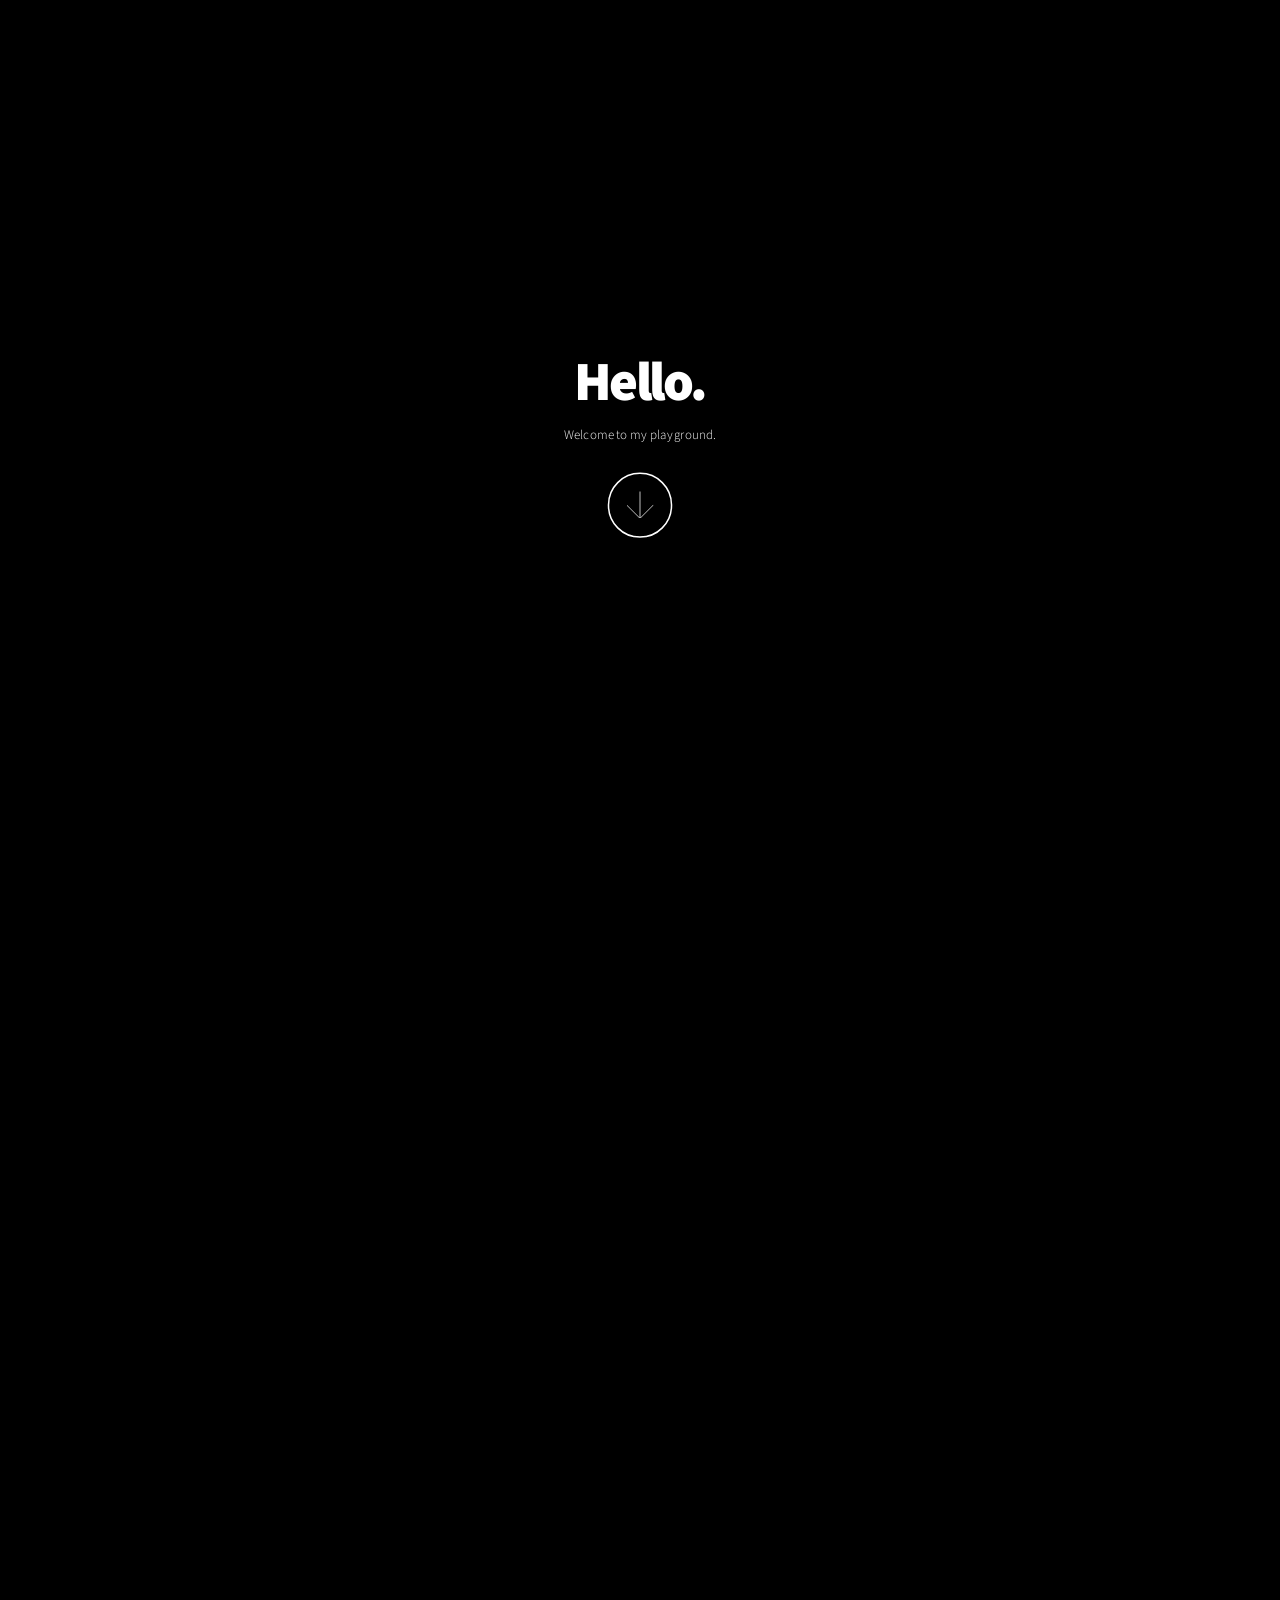
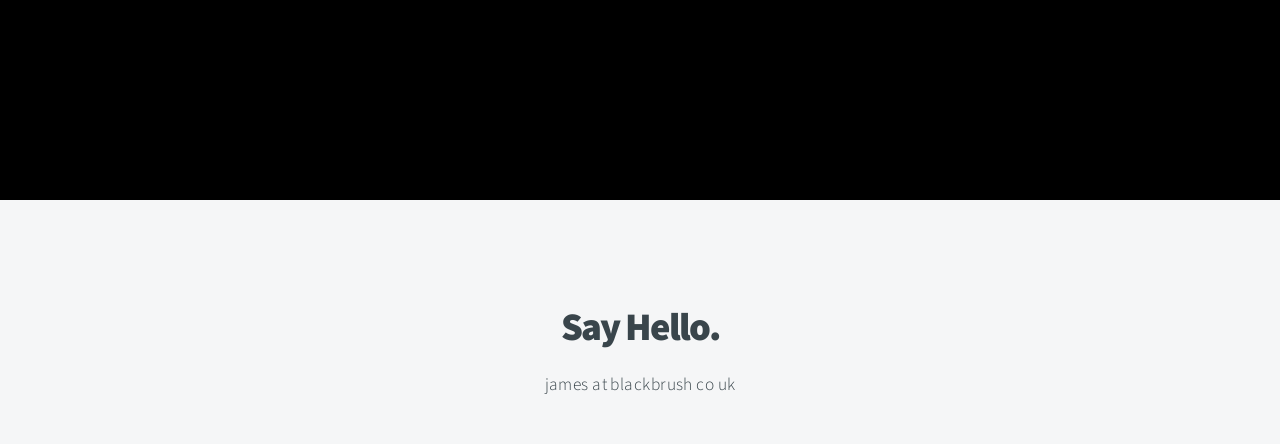
<file: index.html>
<!doctype html>

<html>
  <head>
    <title>BlackBrush</title>
    <meta charset="utf-8" />
    <meta
      name="viewport"
      content="width=device-width, initial-scale=1, user-scalable=no"
    />
    <link rel="stylesheet" href="assets/css/main.css" />
    <noscript
      ><link rel="stylesheet" href="assets/css/noscript.css"
    /></noscript>
    <link rel="icon" type="image/png" href="images/favicon.png" />

    <style>
      /* Homepage panel hover feedback */
      #gallery-main .gallery-trigger {
        overflow: hidden;
      }

      #gallery-main .gallery-trigger img,
      #gallery-main .gallery-trigger .panel-text {
        transition:
          transform 0.25s ease,
          filter 0.25s ease,
          opacity 0.25s ease;
      }

      @media (hover: hover) {
        #gallery-main .gallery-trigger:hover img {
          filter: brightness(1.18);
        }

        #gallery-main .gallery-trigger:hover .panel-text {
          transform: scale(1.08);
        }
      }
    </style>
  </head>
  <body class="is-preload">
    <!-- Header removed -->

    <!-- Intro -->
    <section id="intro" class="main style1 dark fullscreen">
      <div class="intro-video">
        <video id="intro-video" muted loop playsinline preload="metadata">
          <source src="video/loop-full.mp4" type="video/mp4" />
        </video>
      </div>
      <div class="content">
        <header>
          <h2>Hello.</h2>
        </header>
        <p>Welcome to my playground.</p>
        <footer>
          <a href="#work" class="button style2 down">More</a>
        </footer>
      </div>
    </section>

    <!-- Work -->
    <section id="work" class="main style3 primary">
      <div class="content">
        <div class="gallery" id="gallery-main">
          <!-- PANEL 1 - Click to open Gallery One -->
          <!-- Do not edit the lightbox image list here; add lightbox images only in the hidden gallery section below -->
          <article class="from-left">
            <a href="#" class="image fit gallery-trigger" data-gallery="1">
              <img src="images/thumbs/01.jpg" alt="" />
              <div class="panel-text">video</div>
            </a>
          </article>

          <!-- PANEL 2 - Click to open Gallery Two -->
          <article class="from-right">
            <a href="#" class="image fit gallery-trigger" data-gallery="2">
              <img src="images/thumbs/02.jpg" alt="" />
              <div class="panel-text">ai</div>
            </a>
          </article>

          <!-- PANEL 3 - Click to open Gallery Three -->
          <article class="from-left">
            <a href="#" class="image fit gallery-trigger" data-gallery="3">
              <img src="images/thumbs/03.jpg" alt="" />
              <div class="panel-text">image</div>
            </a>
          </article>

          <!-- PANEL 4 - Click to open Gallery Four -->
          <article class="from-right">
            <a href="#" class="image fit gallery-trigger" data-gallery="4">
              <img src="images/thumbs/04.jpg" alt="" />
              <div class="panel-text">other</div>
            </a>
          </article>
        </div>

        <!-- OFF-SCREEN GALLERIES - Only edit this section to add or change lightbox images -->
        <!-- These hidden containers are the single source for each panel's lightbox content. -->
        <!-- For each gallery, edit the link target and visible text below using the attributes: -->
        <!--   data-link-href="<filename>" -->
        <!--   data-link-text="<label>" -->
        <!-- Example: data-link-href="video.html" data-link-text="Go to video.html" -->
        <div
          class="lightbox-gallery"
          id="gallery-1"
          data-link-href="video.html"
          data-link-text="Explore Video"
          style="position: absolute; left: -9999px; top: -9999px"
        >
          <article>
            <a href="images/fulls/video/video-thumbnail.jpg">
              <img src="images/fulls/video/video-thumbnail.jpg" alt="" />
            </a>
          </article>
          <article>
            <a href="images/fulls/video/squid-image.webp">
              <img src="images/fulls/video/squid-image.webp" alt="" />
            </a>
          </article>

          <article>
            <a href="images/fulls/video/bakery-image.webp">
              <img src="images/fulls/video/bakery-image.webp" alt="" />
            </a>
          </article>
          <!-- Add more images here for Gallery 1 -->
        </div>

        <div
          class="lightbox-gallery"
          id="gallery-2"
          data-link-href="ai.html"
          data-link-text="Explore AI"
          style="position: absolute; left: -9999px; top: -9999px"
        >
          <article>
            <a href="images/fulls/ai/consistent-thumb.jpg">
              <img src="images/fulls/ai/consistent-thumb.jpg" alt="" />
            </a>
          </article>
          <article>
            <a href="images/fulls/ai/restored.jpg">
              <img src="images/fulls/ai/restored.jpg" alt="" />
            </a>
          </article>
          <article>
            <a href="images/fulls/ai/woman-ai.jpg">
              <img src="images/fulls/ai/woman-ai.jpg" alt="" />
            </a>
          </article>
          <!-- Add more images here for Gallery 2 -->
        </div>

        <div
          class="lightbox-gallery"
          id="gallery-3"
          data-link-href="image.html"
          data-link-text="Explore Images"
          style="position: absolute; left: -9999px; top: -9999px"
        >
          <article>
            <a href="images/fulls/image/mona-lisa-768.jpg">
              <img src="images/fulls/03.jpg" alt="" />
            </a>
          </article>
          <article>
            <a href="images/fulls/image/puzzle.jpg">
              <img src="images/fulls/03.jpg" alt="" />
            </a>
          </article>
          <article>
            <a href="images/fulls/image/icon-examples.png">
              <img src="images/fulls/03.jpg" alt="" />
            </a>
          </article>
          <!-- Add more images here for Gallery 3 -->
        </div>

        <div
          class="lightbox-gallery"
          id="gallery-4"
          data-link-href="other.html"
          data-link-text="Explore Other"
          style="position: absolute; left: -9999px; top: -9999px"
        >
          <article>
            <a href="images/fulls/other/mars-preview.jpg">
              <img src="images/fulls/other/mars-preview.jpg" alt="" />
            </a>
          </article>
          <article>
            <a href="images/fulls/other/elearning-thumbnail.png">
              <img src="images/fulls/other/elearning-thumbnail.png" alt="" />
            </a>
          </article>
          <article>
            <a href="images/fulls/other/html-image.jpg">
              <img src="images/fulls/other/html-image.jpg" alt="" />
            </a>
          </article>
        </div>
      </div>
    </section>

    <!-- Contact -->
    <section id="contact" class="main style3 secondary">
      <div class="content">
        <header>
          <h2>Say Hello.</h2>
          <p>james at blackbrush co uk</p>
        </header>
      </div>
    </section>

    <!-- Scripts -->
    <script src="assets/js/jquery.min.js"></script>
    <script src="assets/js/jquery.poptrox.min.js"></script>
    <script src="assets/js/jquery.scrolly.min.js"></script>
    <script src="assets/js/jquery.scrollex.min.js"></script>
    <script src="assets/js/browser.min.js"></script>
    <script src="assets/js/breakpoints.min.js"></script>
    <script src="assets/js/util.js"></script>
    <script src="assets/js/main.js"></script>

    <script>
      /*
        Lightbox behaviour tweak:
        - The existing gallery/lightbox still opens and advances as before.
        - Once the user has clicked through the lightbox images, the next click
          sends them to that panel's content page instead of cycling back.
      */
      (function () {
        let activeGalleryId = null;
        let lightboxImageClicks = 0;

        const triggers = document.querySelectorAll(".gallery-trigger");

        triggers.forEach((trigger) => {
          trigger.addEventListener("click", () => {
            activeGalleryId = trigger.dataset.gallery;
            lightboxImageClicks = 0;
          });
        });

        document.addEventListener(
          "click",
          (event) => {
            if (!activeGalleryId) return;

            const popup = event.target.closest(".poptrox-popup");
            if (!popup) return;

            if (event.target.closest(".closer, .nav-previous, .nav-next"))
              return;

            const clickedImage = event.target.closest("img");
            if (!clickedImage) return;

            const gallery = document.getElementById(
              "gallery-" + activeGalleryId,
            );
            if (!gallery) return;

            const galleryImages = gallery.querySelectorAll("article a");
            const targetUrl = gallery.dataset.linkHref;

            lightboxImageClicks += 1;

            if (targetUrl && lightboxImageClicks >= galleryImages.length) {
              event.preventDefault();
              event.stopPropagation();
              event.stopImmediatePropagation();
              window.location.href = targetUrl;
            }
          },
          true,
        );

        document.addEventListener("keydown", (event) => {
          if (event.key === "Escape") {
            activeGalleryId = null;
            lightboxImageClicks = 0;
          }
        });
      })();
    </script>
  </body>
</html>
</file>
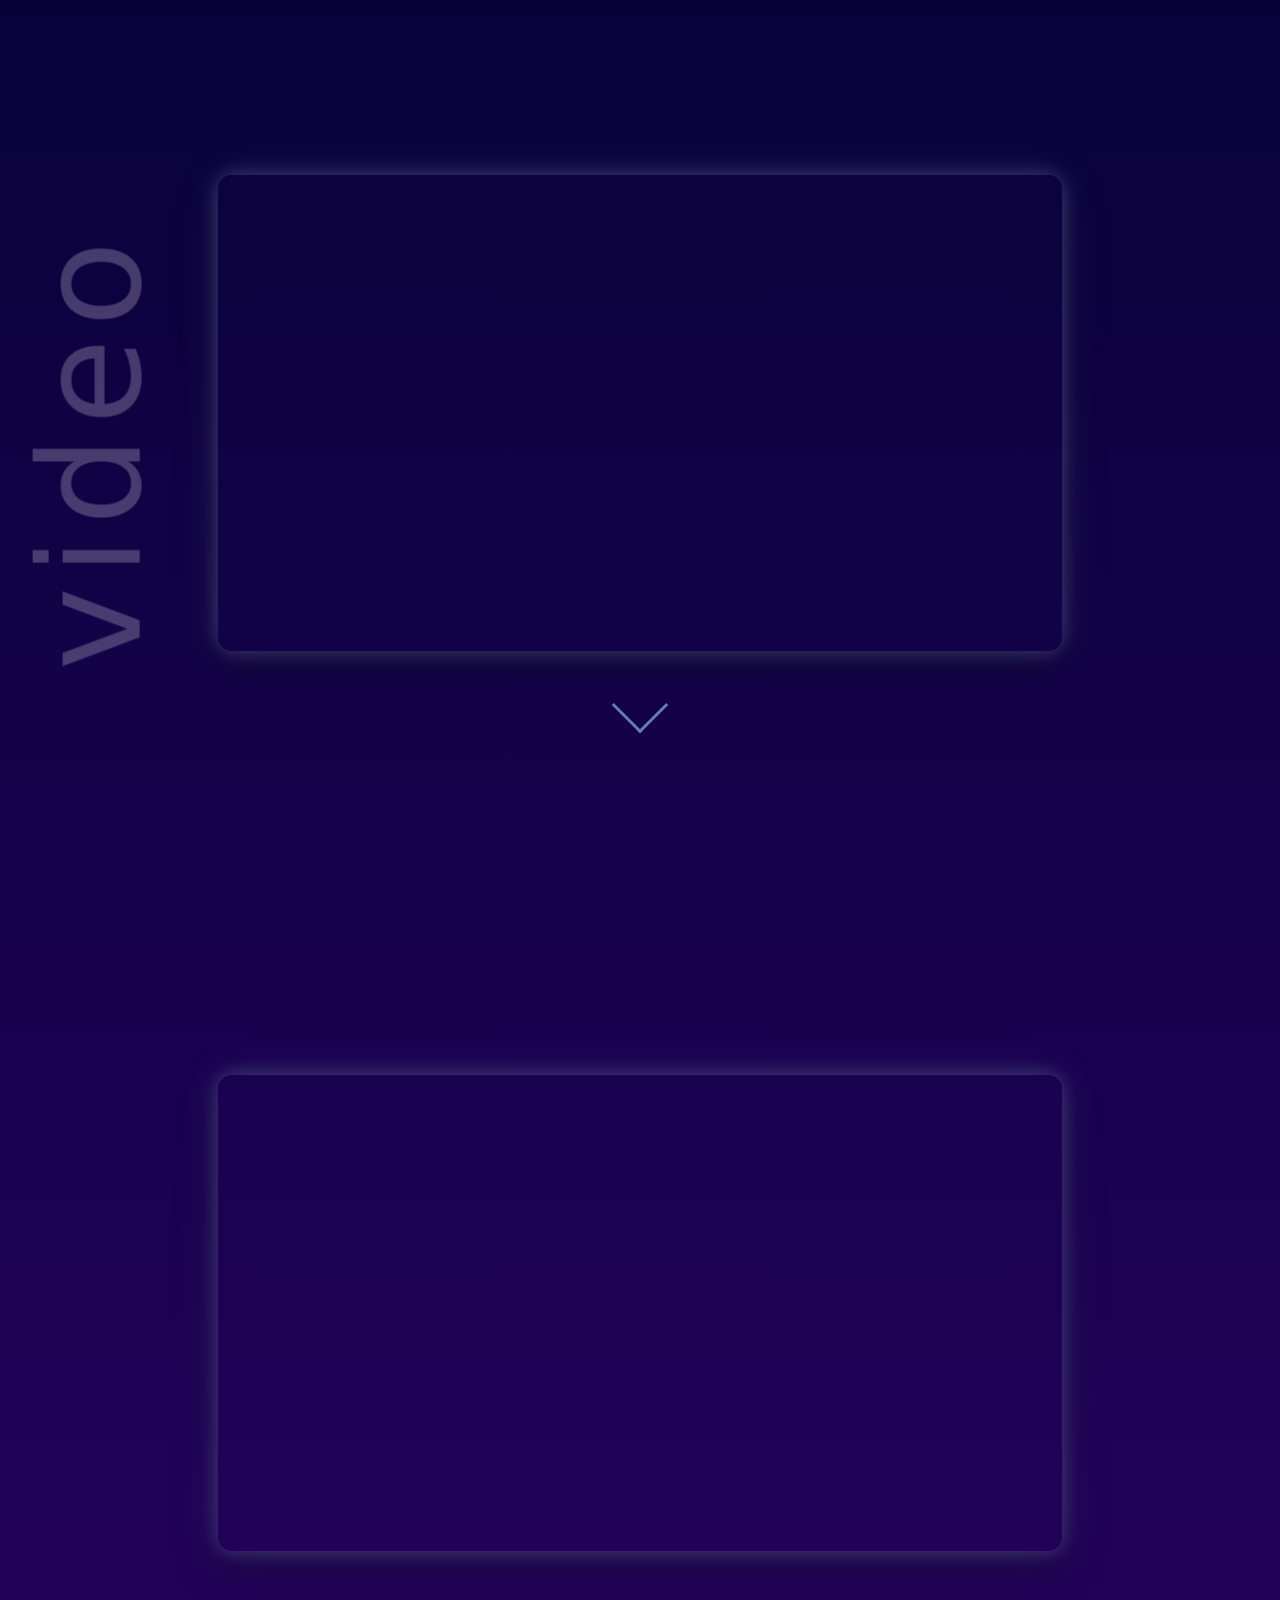
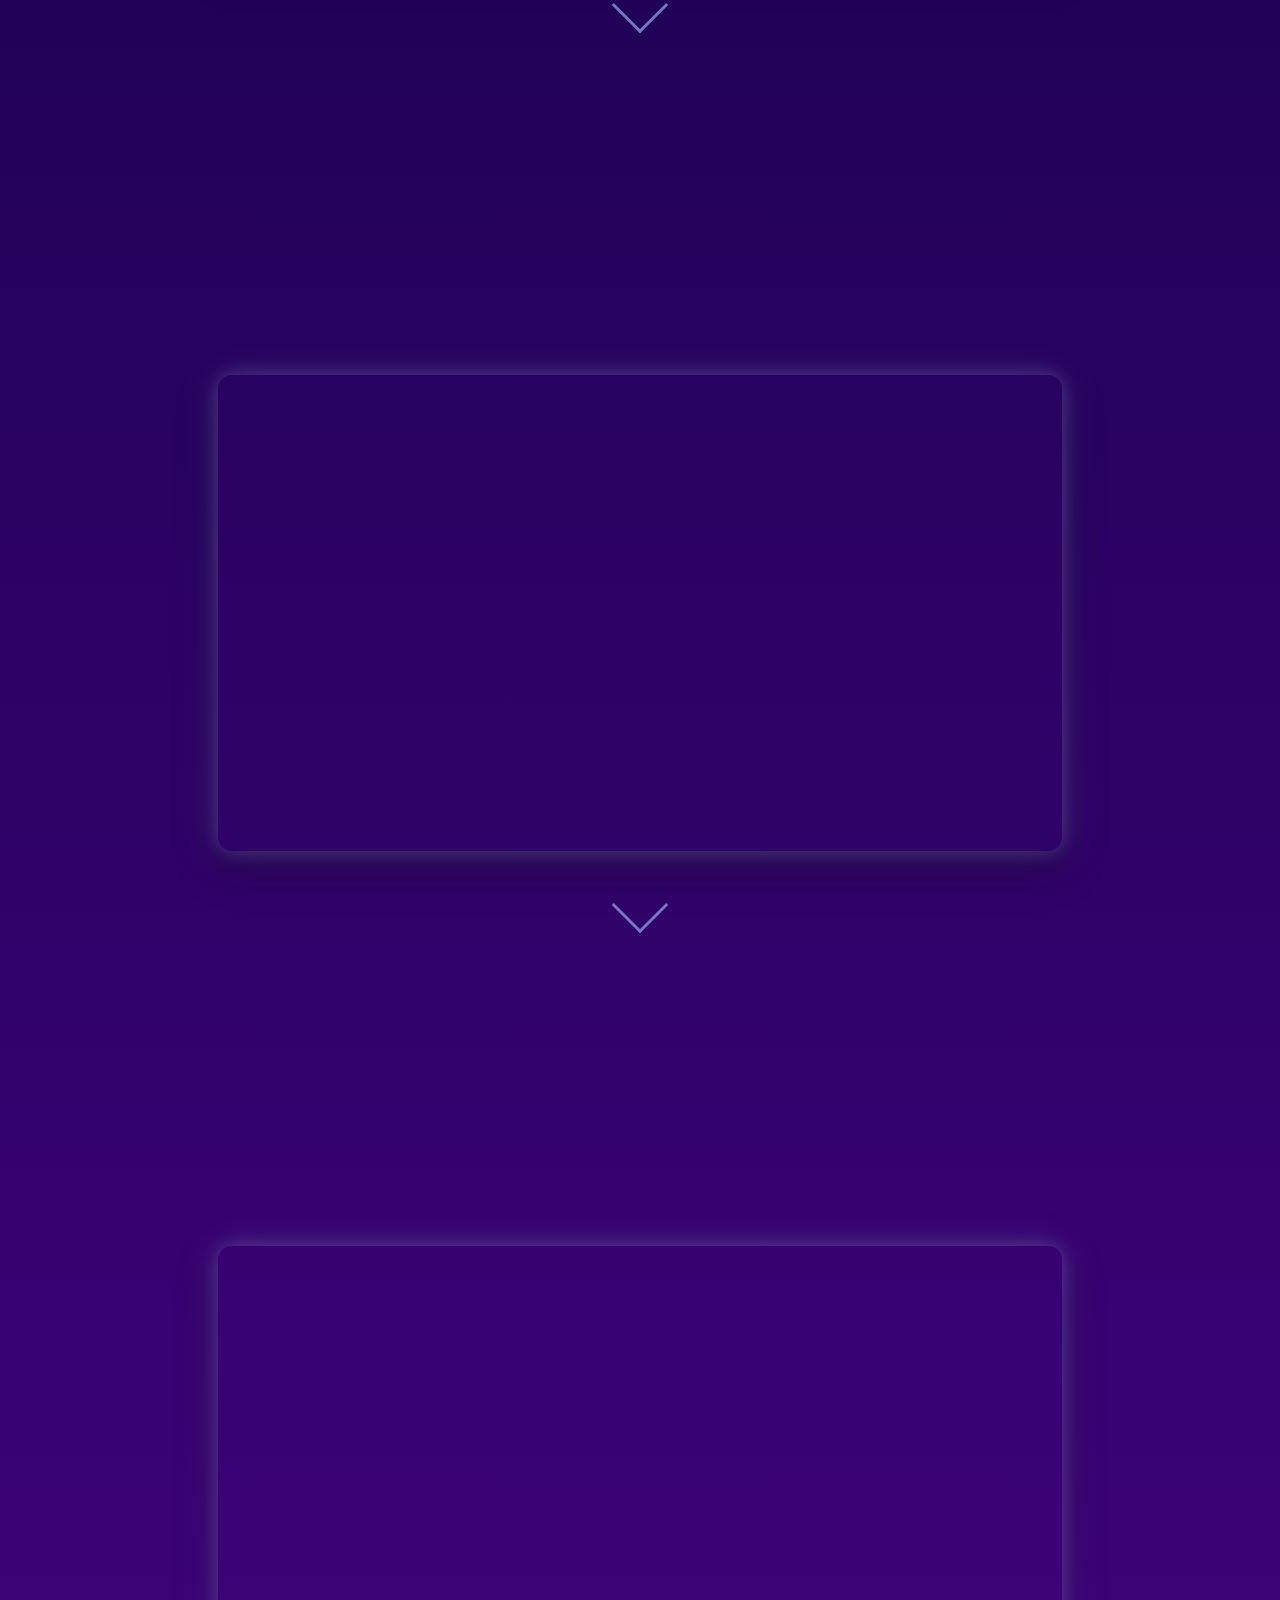
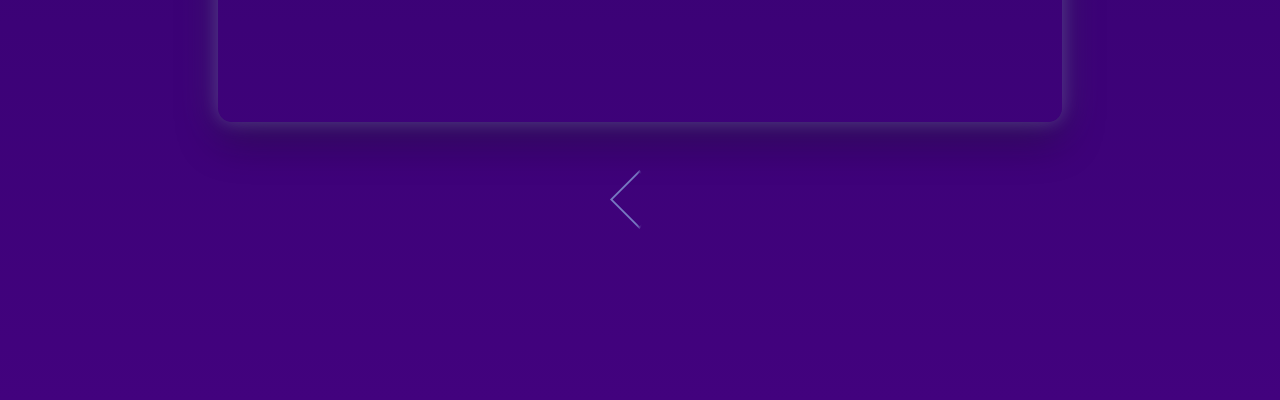
<file: video.html>
<!doctype html>
<html lang="en">
  <head>
    <meta charset="UTF-8" />
    <meta name="viewport" content="width=device-width, initial-scale=1.0" />
    <title>Video</title>
    <link rel="icon" type="image/png" href="images/favicon.png" />
    <style>
      html {
        scroll-behavior: smooth;
      }

      * {
        box-sizing: border-box;
      }

      body {
        margin: 0;
        font-family: system-ui, sans-serif;
        background: linear-gradient(to bottom, #08023b 0%, #42027e 100%);
        color: #fff;
        min-height: 100vh;
        position: relative;
      }

      .side-label {
        position: fixed;
        left: 32px;
        top: 50%;
        transform: translateY(-50%) rotate(180deg);
        writing-mode: vertical-rl;
        text-transform: lowercase;
        font-size: clamp(5rem, 11vw, 10rem);
        font-weight: 400;
        letter-spacing: 0.08em;
        line-height: 0.85;
        color: rgba(255, 255, 255, 0.23);
        user-select: none;
        pointer-events: none;
        z-index: 0;
      }

      .mobile-title {
        display: none;
        margin: 0;
        color: #ffffff;
        font-size: clamp(1.8rem, 3vw, 2.4rem);
        font-weight: 350;
        text-align: center;
        letter-spacing: 0.04em;
        text-shadow: 0 6px 20px rgba(0, 0, 0, 0.5);
      }

      .main-content {
        width: 100%;
        display: flex;
        justify-content: center;
        position: relative;
        z-index: 1;
      }

      .page-body {
        width: 100%;
        max-width: 1100px;
        display: flex;
        flex-direction: column;
        align-items: center;
      }

      .video-group {
        width: 100%;
        min-height: 100vh;
        display: flex;
        flex-direction: column;
        align-items: center;
        justify-content: center;
        gap: 28px;
        padding: 32px 24px;
      }

      .video-placeholder {
        width: min(66vw, 1000px);
        aspect-ratio: 16 / 9;
        border-radius: 14px;
        overflow: hidden;
        box-shadow:
          0 0 18px rgba(190, 220, 255, 0.2),
          0 0 38px rgba(168, 200, 255, 0.16),
          0 18px 40px rgba(0, 0, 0, 0.35);
      }

      .video-placeholder iframe {
        width: 100%;
        height: 100%;
        border: 0;
        display: block;
      }

      .down-arrow {
        width: 40px;
        height: 40px;
        border-right: 3px solid #a8c8ff;
        border-bottom: 3px solid #a8c8ff;
        transform: rotate(45deg);
        cursor: pointer;
        margin-top: 6px;
        transition:
          transform 0.2s ease,
          opacity 0.2s ease;
        opacity: 0.6;
      }

      .down-arrow:hover {
        transform: rotate(45deg) translateY(4px);
        opacity: 1;
      }

      .video-group:last-child .down-arrow {
        opacity: 0.25;
      }

      @media (max-width: 768px) {
        .side-label {
          display: none;
        }

        .mobile-title {
          display: block;
          width: 90vw;
          padding-top: 28px;
        }

        .page-body {
          gap: 80px;
          padding-bottom: 60px;
        }

        .video-group {
          min-height: auto;
          padding: 0;
          gap: 28px;
        }

        .video-placeholder {
          width: 90vw;
        }
      }
    </style>
  </head>

  <body>
    <div class="side-label">video</div>

    <main class="main-content">
      <div class="page-body">
        <h1 class="mobile-title">video</h1>

        <div class="video-group">
          <div class="video-placeholder">
            <iframe
              src="https://www.youtube.com/embed/QojrYqCmMSo"
              allowfullscreen
            ></iframe>
          </div>

          <div class="down-arrow"></div>
        </div>

        <div class="video-group">
          <div class="video-placeholder">
            <iframe
              src="https://www.youtube.com/embed/Kx6yNT7UE8U"
              allowfullscreen
            ></iframe>
          </div>

          <div class="down-arrow"></div>
        </div>

        <div class="video-group">
          <div class="video-placeholder">
            <iframe
              src="https://www.youtube.com/embed/lc9GP98I4cA"
              allowfullscreen
            ></iframe>
          </div>
          <div class="down-arrow"></div>
          <!--<div class="down-arrow"></div>-->
        </div>
        <div class="video-group">
          <div class="video-placeholder">
            <iframe
              src="https://www.youtube.com/embed/xRvp1MZrNpY"
              allowfullscreen
            ></iframe>
          </div>
          <div class="home-link">
            <a href="index.html">
              <img
                src="images\fulls\back-arrow.png"
                alt="Home"
                style="width: 100px; height: 100px"
              />
            </a>
          </div>
          <!--<div class="down-arrow"></div>-->
        </div>
      </div>
    </main>

    <script>
      document.querySelectorAll(".down-arrow").forEach((arrow) => {
        arrow.addEventListener("click", () => {
          const block = arrow.closest(".video-group");
          const nextBlock = block.nextElementSibling;

          if (!nextBlock || !nextBlock.classList.contains("video-group"))
            return;

          const target = nextBlock.querySelector(".video-placeholder");
          if (!target) return;

          const rect = target.getBoundingClientRect();
          const targetTop =
            window.pageYOffset +
            rect.top -
            (window.innerHeight - rect.height) / 2;

          window.scrollTo({
            top: targetTop,
            behavior: "smooth",
          });
        });
      });
    </script>
  </body>
</html>
</file>
<file: assets/css/noscript.css>
/*
	Big Picture by HTML5 UP
	html5up.net | @ajlkn
	Free for personal and commercial use under the CCA 3.0 license (html5up.net/license)
*/

/* Loader */

	body:before, body:after {
		display: none;
	}
</file>
<file: assets/css/main.css>
@import url("https://fonts.googleapis.com/css?family=Source+Sans+Pro:300,900");
@import url("fontawesome-all.min.css");

/*
	Big Picture by HTML5 UP
	html5up.net | @ajlkn
	Free for personal and commercial use under the CCA 3.0 license (html5up.net/license)
*/

html,
body,
div,
span,
applet,
object,
iframe,
h1,
h2,
h3,
h4,
h5,
h6,
p,
blockquote,
pre,
a,
abbr,
acronym,
address,
big,
cite,
code,
del,
dfn,
em,
img,
ins,
kbd,
q,
s,
samp,
small,
strike,
strong,
sub,
sup,
tt,
var,
b,
u,
i,
center,
dl,
dt,
dd,
ol,
ul,
li,
fieldset,
form,
label,
legend,
table,
caption,
tbody,
tfoot,
thead,
tr,
th,
td,
article,
aside,
canvas,
details,
embed,
figure,
figcaption,
footer,
header,
hgroup,
menu,
nav,
output,
ruby,
section,
summary,
time,
mark,
audio,
video {
  margin: 0;
  padding: 0;
  border: 0;
  font-size: 100%;
  font: inherit;
  vertical-align: baseline;
}

article,
aside,
details,
figcaption,
figure,
footer,
header,
hgroup,
menu,
nav,
section {
  display: block;
}

body {
  line-height: 1;
}

ol,
ul {
  list-style: none;
}

blockquote,
q {
  quotes: none;
}

blockquote:before,
blockquote:after,
q:before,
q:after {
  content: "";
  content: none;
}

table {
  border-collapse: collapse;
  border-spacing: 0;
}

body {
  -webkit-text-size-adjust: none;
}

mark {
  background-color: transparent;
  color: inherit;
}

input::-moz-focus-inner {
  border: 0;
  padding: 0;
}

input,
select,
textarea {
  -moz-appearance: none;
  -webkit-appearance: none;
  -ms-appearance: none;
  appearance: none;
}

/* Basic */

@-ms-viewport {
  width: device-width;
}

html {
  height: 100%;
}

html {
  box-sizing: border-box;
}

*,
*:before,
*:after {
  box-sizing: inherit;
}

body {
  background: #ffffff;
  height: 100%;
  min-width: 320px;
}

body.is-preload *,
body.is-preload *:before,
body.is-preload *:after {
  -moz-animation: none !important;
  -webkit-animation: none !important;
  -ms-animation: none !important;
  animation: none !important;
  -moz-transition: none !important;
  -webkit-transition: none !important;
  -ms-transition: none !important;
  transition: none !important;
}

/* Spinner */

@-moz-keyframes spinner-rotate {
  0% {
    -moz-transform: scale(1) rotate(0deg);
    -webkit-transform: scale(1) rotate(0deg);
    -ms-transform: scale(1) rotate(0deg);
    transform: scale(1) rotate(0deg);
  }

  100% {
    -moz-transform: scale(1) rotate(360deg);
    -webkit-transform: scale(1) rotate(360deg);
    -ms-transform: scale(1) rotate(360deg);
    transform: scale(1) rotate(360deg);
  }
}

@-webkit-keyframes spinner-rotate {
  0% {
    -moz-transform: scale(1) rotate(0deg);
    -webkit-transform: scale(1) rotate(0deg);
    -ms-transform: scale(1) rotate(0deg);
    transform: scale(1) rotate(0deg);
  }

  100% {
    -moz-transform: scale(1) rotate(360deg);
    -webkit-transform: scale(1) rotate(360deg);
    -ms-transform: scale(1) rotate(360deg);
    transform: scale(1) rotate(360deg);
  }
}

@-ms-keyframes spinner-rotate {
  0% {
    -moz-transform: scale(1) rotate(0deg);
    -webkit-transform: scale(1) rotate(0deg);
    -ms-transform: scale(1) rotate(0deg);
    transform: scale(1) rotate(0deg);
  }

  100% {
    -moz-transform: scale(1) rotate(360deg);
    -webkit-transform: scale(1) rotate(360deg);
    -ms-transform: scale(1) rotate(360deg);
    transform: scale(1) rotate(360deg);
  }
}

@keyframes spinner-rotate {
  0% {
    -moz-transform: scale(1) rotate(0deg);
    -webkit-transform: scale(1) rotate(0deg);
    -ms-transform: scale(1) rotate(0deg);
    transform: scale(1) rotate(0deg);
  }

  100% {
    -moz-transform: scale(1) rotate(360deg);
    -webkit-transform: scale(1) rotate(360deg);
    -ms-transform: scale(1) rotate(360deg);
    transform: scale(1) rotate(360deg);
  }
}

/* Loader */

@-moz-keyframes spinner-show {
  0% {
    opacity: 0;
  }

  100% {
    opacity: 1;
  }
}

@-webkit-keyframes spinner-show {
  0% {
    opacity: 0;
  }

  100% {
    opacity: 1;
  }
}

@-ms-keyframes spinner-show {
  0% {
    opacity: 0;
  }

  100% {
    opacity: 1;
  }
}

@keyframes spinner-show {
  0% {
    opacity: 0;
  }

  100% {
    opacity: 1;
  }
}

@-moz-keyframes spinner-hide {
  0% {
    -moz-transform: scale(1) rotate(0deg);
    -webkit-transform: scale(1) rotate(0deg);
    -ms-transform: scale(1) rotate(0deg);
    transform: scale(1) rotate(0deg);
    color: #e5e6e7;
    z-index: 100001;
  }

  99% {
    -moz-transform: scale(0.5) rotate(360deg);
    -webkit-transform: scale(0.5) rotate(360deg);
    -ms-transform: scale(0.5) rotate(360deg);
    transform: scale(0.5) rotate(360deg);
    color: #e5e6e7;
    z-index: 100001;
  }

  100% {
    -moz-transform: scale(0.5) rotate(360deg);
    -webkit-transform: scale(0.5) rotate(360deg);
    -ms-transform: scale(0.5) rotate(360deg);
    transform: scale(0.5) rotate(360deg);
    color: #e5e6e7;
    z-index: -1;
  }
}

@-webkit-keyframes spinner-hide {
  0% {
    -moz-transform: scale(1) rotate(0deg);
    -webkit-transform: scale(1) rotate(0deg);
    -ms-transform: scale(1) rotate(0deg);
    transform: scale(1) rotate(0deg);
    color: #e5e6e7;
    z-index: 100001;
  }

  99% {
    -moz-transform: scale(0.5) rotate(360deg);
    -webkit-transform: scale(0.5) rotate(360deg);
    -ms-transform: scale(0.5) rotate(360deg);
    transform: scale(0.5) rotate(360deg);
    color: #e5e6e7;
    z-index: 100001;
  }

  100% {
    -moz-transform: scale(0.5) rotate(360deg);
    -webkit-transform: scale(0.5) rotate(360deg);
    -ms-transform: scale(0.5) rotate(360deg);
    transform: scale(0.5) rotate(360deg);
    color: #e5e6e7;
    z-index: -1;
  }
}

@-ms-keyframes spinner-hide {
  0% {
    -moz-transform: scale(1) rotate(0deg);
    -webkit-transform: scale(1) rotate(0deg);
    -ms-transform: scale(1) rotate(0deg);
    transform: scale(1) rotate(0deg);
    color: #e5e6e7;
    z-index: 100001;
  }

  99% {
    -moz-transform: scale(0.5) rotate(360deg);
    -webkit-transform: scale(0.5) rotate(360deg);
    -ms-transform: scale(0.5) rotate(360deg);
    transform: scale(0.5) rotate(360deg);
    color: #e5e6e7;
    z-index: 100001;
  }

  100% {
    -moz-transform: scale(0.5) rotate(360deg);
    -webkit-transform: scale(0.5) rotate(360deg);
    -ms-transform: scale(0.5) rotate(360deg);
    transform: scale(0.5) rotate(360deg);
    color: #e5e6e7;
    z-index: -1;
  }
}

@keyframes spinner-hide {
  0% {
    -moz-transform: scale(1) rotate(0deg);
    -webkit-transform: scale(1) rotate(0deg);
    -ms-transform: scale(1) rotate(0deg);
    transform: scale(1) rotate(0deg);
    color: #e5e6e7;
    z-index: 100001;
  }

  99% {
    -moz-transform: scale(0.5) rotate(360deg);
    -webkit-transform: scale(0.5) rotate(360deg);
    -ms-transform: scale(0.5) rotate(360deg);
    transform: scale(0.5) rotate(360deg);
    color: #e5e6e7;
    z-index: 100001;
  }

  100% {
    -moz-transform: scale(0.5) rotate(360deg);
    -webkit-transform: scale(0.5) rotate(360deg);
    -ms-transform: scale(0.5) rotate(360deg);
    transform: scale(0.5) rotate(360deg);
    color: #e5e6e7;
    z-index: -1;
  }
}

@-moz-keyframes overlay-hide {
  0% {
    opacity: 1;
    z-index: 100000;
  }

  15% {
    opacity: 1;
    z-index: 100000;
  }

  99% {
    opacity: 0;
    z-index: 100000;
  }

  100% {
    opacity: 0;
    z-index: -1;
  }
}

@-webkit-keyframes overlay-hide {
  0% {
    opacity: 1;
    z-index: 100000;
  }

  15% {
    opacity: 1;
    z-index: 100000;
  }

  99% {
    opacity: 0;
    z-index: 100000;
  }

  100% {
    opacity: 0;
    z-index: -1;
  }
}

@-ms-keyframes overlay-hide {
  0% {
    opacity: 1;
    z-index: 100000;
  }

  15% {
    opacity: 1;
    z-index: 100000;
  }

  99% {
    opacity: 0;
    z-index: 100000;
  }

  100% {
    opacity: 0;
    z-index: -1;
  }
}

@keyframes overlay-hide {
  0% {
    opacity: 1;
    z-index: 100000;
  }

  15% {
    opacity: 1;
    z-index: 100000;
  }

  99% {
    opacity: 0;
    z-index: 100000;
  }

  100% {
    opacity: 0;
    z-index: -1;
  }
}

body {
  text-decoration: none;
}

body:before {
  -moz-animation:
    spinner-show 1.5s 1 0.25s ease forwards,
    spinner-hide 0.25s ease-in-out forwards !important;
  -webkit-animation:
    spinner-show 1.5s 1 0.25s ease forwards,
    spinner-hide 0.25s ease-in-out forwards !important;
  -ms-animation:
    spinner-show 1.5s 1 0.25s ease forwards,
    spinner-hide 0.25s ease-in-out forwards !important;
  animation:
    spinner-show 1.5s 1 0.25s ease forwards,
    spinner-hide 0.25s ease-in-out forwards !important;
  -moz-transform-origin: 50% 50%;
  -webkit-transform-origin: 50% 50%;
  -ms-transform-origin: 50% 50%;
  transform-origin: 50% 50%;
  -moz-osx-font-smoothing: grayscale;
  -webkit-font-smoothing: antialiased;
  font-family: FontAwesome;
  font-style: normal;
  font-weight: normal;
  text-transform: none !important;
  color: #e5e6e7;
  content: "\f1ce";
  cursor: default;
  display: block;
  font-size: 2em;
  height: 2em;
  left: 50%;
  line-height: 2em;
  margin: -1em 0 0 -1em;
  opacity: 0;
  position: fixed;
  text-align: center;
  top: 50%;
  width: 2em;
  z-index: -1;
}

body:after {
  -moz-animation: overlay-hide 1.5s ease-in forwards !important;
  -webkit-animation: overlay-hide 1.5s ease-in forwards !important;
  -ms-animation: overlay-hide 1.5s ease-in forwards !important;
  animation: overlay-hide 1.5s ease-in forwards !important;
  background: #ffffff;
  content: "";
  display: block;
  height: 100%;
  left: 0;
  opacity: 0;
  position: fixed;
  top: 0;
  width: 100%;
  z-index: -1;
}

body.is-preload:before {
  -moz-animation:
    spinner-show 1.5s 1 0.25s ease forwards,
    spinner-rotate 0.75s infinite linear !important;
  -webkit-animation:
    spinner-show 1.5s 1 0.25s ease forwards,
    spinner-rotate 0.75s infinite linear !important;
  -ms-animation:
    spinner-show 1.5s 1 0.25s ease forwards,
    spinner-rotate 0.75s infinite linear !important;
  animation:
    spinner-show 1.5s 1 0.25s ease forwards,
    spinner-rotate 0.75s infinite linear !important;
  z-index: 100001;
}

body.is-preload:after {
  -moz-animation: none !important;
  -webkit-animation: none !important;
  -ms-animation: none !important;
  animation: none !important;
  opacity: 1;
  z-index: 100000;
}

@media (-webkit-min-device-pixel-ratio: 2) {
  body:before {
    line-height: 2.025em;
  }
}

/* Type */

body,
input,
textarea,
select {
  font-family: "Source Sans Pro", "sans-serif";
  font-weight: 300;
  font-size: 18pt;
  line-height: 1.75em;
  color: #39454b;
  letter-spacing: 0.025em;
}

@media screen and (max-width: 1920px) {
  body,
  input,
  textarea,
  select {
    font-size: 17pt;
  }
}

@media screen and (max-width: 1680px) {
  body,
  input,
  textarea,
  select {
    font-size: 15pt;
  }
}

@media screen and (max-width: 1280px) {
  body,
  input,
  textarea,
  select {
    font-size: 13pt;
  }
}

@media screen and (max-width: 1000px) {
  body,
  input,
  textarea,
  select {
    font-size: 13pt;
  }
}

@media screen and (max-width: 736px) {
  body,
  input,
  textarea,
  select {
    font-size: 12pt;
    line-height: 1.5em;
  }
}

h1,
h2,
h3,
h4,
h5,
h6 {
  font-weight: 900;
  color: inherit;
  letter-spacing: -0.0325em;
}

h1 a,
h2 a,
h3 a,
h4 a,
h5 a,
h6 a {
  color: inherit;
  text-decoration: none;
}

h2 {
  font-size: 2.25em;
  line-height: 1.25em;
  letter-spacing: -0.05em;
}

@media screen and (max-width: 736px) {
  h2 {
    font-size: 1.5em;
  }
}

strong,
b {
  font-weight: 900;
  color: inherit;
}

em,
i {
  font-style: italic;
}

a {
  -moz-transition: color 0.2s ease-in-out;
  -webkit-transition: color 0.2s ease-in-out;
  -ms-transition: color 0.2s ease-in-out;
  transition: color 0.2s ease-in-out;
  color: #98c593;
}

sub {
  position: relative;
  top: 0.5em;
  font-size: 0.8em;
}

sup {
  position: relative;
  top: -0.5em;
  font-size: 0.8em;
}

hr {
  border: 0;
  border-top: solid 1px #e5e6e7;
}

blockquote {
  border-left: solid 0.5em #e5e6e7;
  padding: 1em 0 1em 2em;
  font-style: italic;
}

p,
ul,
ol,
dl,
table {
  margin-bottom: 1em;
}

/* Box */

.box {
  background: #ffffff;
  color: #39454b;
  padding: 2em;
}

.box > :last-child {
  margin-bottom: 0;
}

.box.style2 {
  padding: 3.5em 2.5em 3.5em 2.5em;
}

@media screen and (max-width: 736px) {
  .box {
    padding: 1em;
  }

  .box.style2 {
    padding: 1.5em 1.25em 1.5em 1.25em;
    background-color: rgba(255, 255, 255, 0.9);
  }
}

/* Button */

input[type="button"],
input[type="submit"],
input[type="reset"],
.button,
button {
  -moz-appearance: none;
  -webkit-appearance: none;
  -ms-appearance: none;
  appearance: none;
  -moz-transition: background-color 0.2s ease-in-out;
  -webkit-transition: background-color 0.2s ease-in-out;
  -ms-transition: background-color 0.2s ease-in-out;
  transition: background-color 0.2s ease-in-out;
  background-color: #98c593;
  border: 0;
  border-radius: 3.5em;
  color: #ffffff;
  cursor: pointer;
  display: inline-block;
  height: 3.5em;
  line-height: 3.5em;
  outline: 0;
  padding: 0 2em 0 2em;
  position: relative;
  text-align: center;
  text-decoration: none;
}

input[type="button"].down,
input[type="submit"].down,
input[type="reset"].down,
.button.down,
button.down {
  width: 5em;
  height: 5em;
  line-height: 4.5em;
  padding: 0;
  background-image: url("images/dark-arrow.svg");
  background-position: center center;
  background-repeat: no-repeat;
  text-indent: -10em;
  overflow: hidden;
}

input[type="button"].down.anchored,
input[type="submit"].down.anchored,
input[type="reset"].down.anchored,
.button.down.anchored,
button.down.anchored {
  bottom: 0;
  border-bottom: 0;
  border-radius: 3em 3em 0 0;
  height: 4.5em;
  margin-left: -2.5em;
}

input[type="button"].anchored,
input[type="submit"].anchored,
input[type="reset"].anchored,
.button.anchored,
button.anchored {
  position: absolute;
  left: 50%;
}

input[type="button"]:hover,
input[type="submit"]:hover,
input[type="reset"]:hover,
.button:hover,
button:hover {
  background-color: #a8cea4;
}

input[type="button"]:active,
input[type="submit"]:active,
input[type="reset"]:active,
.button:active,
button:active {
  background-color: #88bc82;
}

input[type="button"].style2,
input[type="submit"].style2,
input[type="reset"].style2,
.button.style2,
button.style2 {
  background-color: transparent;
  border: solid 2px #e5e6e7;
  color: inherit;
}

input[type="button"].style2:hover,
input[type="submit"].style2:hover,
input[type="reset"].style2:hover,
.button.style2:hover,
button.style2:hover {
  background-color: rgba(229, 230, 231, 0.25);
}

input[type="button"].style2:active,
input[type="submit"].style2:active,
input[type="reset"].style2:active,
.button.style2:active,
button.style2:active {
  background-color: rgba(229, 230, 231, 0.375);
}

input[type="button"].style2.down,
input[type="submit"].style2.down,
input[type="reset"].style2.down,
.button.style2.down,
button.style2.down {
  background-image: url("images/arrow.svg");
}

/* Form */

form {
  margin: 0 0 2em 0;
}

form > :last-child {
  margin-bottom: 0;
}

form > .fields {
  display: -moz-flex;
  display: -webkit-flex;
  display: -ms-flex;
  display: flex;
  -moz-flex-wrap: wrap;
  -webkit-flex-wrap: wrap;
  -ms-flex-wrap: wrap;
  flex-wrap: wrap;
  width: calc(100% + 3em);
  margin: -1.5em 0 2em -1.5em;
}

form > .fields > .field {
  -moz-flex-grow: 0;
  -webkit-flex-grow: 0;
  -ms-flex-grow: 0;
  flex-grow: 0;
  -moz-flex-shrink: 0;
  -webkit-flex-shrink: 0;
  -ms-flex-shrink: 0;
  flex-shrink: 0;
  padding: 1.5em 0 0 1.5em;
  width: calc(100% - 1.5em);
}

form > .fields > .field.half {
  width: calc(50% - 0.75em);
}

form > .fields > .field.third {
  width: calc(100% / 3 - 0.5em);
}

form > .fields > .field.quarter {
  width: calc(25% - 0.375em);
}

@media screen and (max-width: 480px) {
  form > .fields {
    width: calc(100% + 2em);
    margin: -1em 0 2em -1em;
  }

  form > .fields > .field {
    padding: 1em 0 0 1em;
    width: calc(100% - 1em);
  }

  form > .fields > .field.half {
    width: calc(100% - 1em);
  }

  form > .fields > .field.third {
    width: calc(100% - 1em);
  }

  form > .fields > .field.quarter {
    width: calc(100% - 1em);
  }
}

label {
  display: block;
}

input[type="text"],
input[type="password"],
input[type="email"],
input[type="tel"],
input[type="search"],
input[type="url"],
select,
textarea {
  -moz-appearance: none;
  -webkit-appearance: none;
  -ms-appearance: none;
  appearance: none;
  -moz-transition:
    border-color 0.2s ease-in-out,
    color 0.2s ease-in-out;
  -webkit-transition:
    border-color 0.2s ease-in-out,
    color 0.2s ease-in-out;
  -ms-transition:
    border-color 0.2s ease-in-out,
    color 0.2s ease-in-out;
  transition:
    border-color 0.2s ease-in-out,
    color 0.2s ease-in-out;
  color: #39454b;
  display: block;
  width: 100%;
  padding: 0.65em 0.75em;
  background: none;
  border: solid 2px #e5e6e7;
  color: inherit;
  border-radius: 0.5em;
  outline: none;
}

input[type="text"]:focus,
input[type="password"]:focus,
input[type="email"]:focus,
input[type="tel"]:focus,
input[type="search"]:focus,
input[type="url"]:focus,
select:focus,
textarea:focus {
  border-color: #9ac8e9;
}

input[type="text"],
input[type="password"],
input[type="email"],
input[type="tel"],
input[type="search"],
input[type="url"],
select {
  line-height: 1.35em;
}

textarea {
  min-height: 8em;
}

::-moz-focus-inner {
  border: 0;
}

::-webkit-input-placeholder {
  opacity: 0.375;
}

:-moz-placeholder {
  opacity: 0.375;
}

::-moz-placeholder {
  opacity: 0.375;
}

:-ms-input-placeholder {
  opacity: 0.375;
}

/* Icon */

.icon {
  text-decoration: none;
  position: relative;
  text-decoration: none;
}

.icon:before {
  -moz-osx-font-smoothing: grayscale;
  -webkit-font-smoothing: antialiased;
  display: inline-block;
  font-style: normal;
  font-variant: normal;
  text-rendering: auto;
  line-height: 1;
  text-transform: none !important;
  font-family: "Font Awesome 5 Free";
  font-weight: 400;
}

.icon:before {
  line-height: inherit;
}

.icon > .label {
  display: none;
}

.icon.solid:before {
  font-weight: 900;
}

.icon.brands:before {
  font-family: "Font Awesome 5 Brands";
}

/* Image */

.image {
  position: relative;
  display: inline-block;
}

.image:before {
  content: "";
  position: absolute;
  left: 0;
  top: 0;
  width: 100%;
  height: 100%;
  background: url("images/overlay.png");
}

.image img {
  display: block;
  width: 100%;
}

.image.featured {
  display: block;
  width: 100%;
  margin: 0 0 2em 0;
}

.image.fit {
  display: block;
  width: 100%;
}

.image.left {
  float: left;
  margin: 0 2em 2em 0;
}

.image.centered {
  display: block;
  margin: 0 0 2em 0;
}

.image.centered img {
  margin: 0 auto;
  width: auto;
}

/* List */

ul.default {
  list-style: disc;
  padding-left: 1em;
}

ul.default li {
  padding-left: 0.5em;
}

ul.menu {
  cursor: default;
}

ul.menu li {
  display: inline-block;
  line-height: 1em;
  border-left: solid 1px #e5e6e7;
  padding: 0 0 0 0.5em;
  margin: 0 0 0 0.5em;
}

ul.menu li:first-child {
  border-left: 0;
  padding-left: 0;
  margin-left: 0;
}

ol.default {
  list-style: decimal;
  padding-left: 1.25em;
}

ol.default li {
  padding-left: 0.25em;
}

/* Actions */

ul.actions {
  display: -moz-flex;
  display: -webkit-flex;
  display: -ms-flex;
  display: flex;
  cursor: default;
  list-style: none;
  margin-left: -1em;
  padding-left: 0;
}

ul.actions li {
  padding: 0 0 0 1em;
  vertical-align: middle;
}

ul.actions.special {
  -moz-justify-content: center;
  -webkit-justify-content: center;
  -ms-justify-content: center;
  justify-content: center;
  width: 100%;
  margin-left: 0;
}

ul.actions.special li:first-child {
  padding-left: 0;
}

ul.actions.stacked {
  -moz-flex-direction: column;
  -webkit-flex-direction: column;
  -ms-flex-direction: column;
  flex-direction: column;
  margin-left: 0;
}

ul.actions.stacked li {
  padding: 1.3em 0 0 0;
}

ul.actions.stacked li:first-child {
  padding-top: 0;
}

ul.actions.fit {
  width: calc(100% + 1em);
}

ul.actions.fit li {
  -moz-flex-grow: 1;
  -webkit-flex-grow: 1;
  -ms-flex-grow: 1;
  flex-grow: 1;
  -moz-flex-shrink: 1;
  -webkit-flex-shrink: 1;
  -ms-flex-shrink: 1;
  flex-shrink: 1;
  width: 100%;
}

ul.actions.fit li > * {
  width: 100%;
}

ul.actions.fit.stacked {
  width: 100%;
}

@media screen and (max-width: 480px) {
  ul.actions:not(.fixed) {
    -moz-flex-direction: column;
    -webkit-flex-direction: column;
    -ms-flex-direction: column;
    flex-direction: column;
    margin-left: 0;
    width: 100% !important;
  }

  ul.actions:not(.fixed) li {
    -moz-flex-grow: 1;
    -webkit-flex-grow: 1;
    -ms-flex-grow: 1;
    flex-grow: 1;
    -moz-flex-shrink: 1;
    -webkit-flex-shrink: 1;
    -ms-flex-shrink: 1;
    flex-shrink: 1;
    padding: 1em 0 0 0;
    text-align: center;
    width: 100%;
  }

  ul.actions:not(.fixed) li > * {
    width: 100%;
  }

  ul.actions:not(.fixed) li:first-child {
    padding-top: 0;
  }

  ul.actions:not(.fixed) li input[type="submit"],
  ul.actions:not(.fixed) li input[type="reset"],
  ul.actions:not(.fixed) li input[type="button"],
  ul.actions:not(.fixed) li button,
  ul.actions:not(.fixed) li .button {
    width: 100%;
  }

  ul.actions:not(.fixed) li input[type="submit"].icon:before,
  ul.actions:not(.fixed) li input[type="reset"].icon:before,
  ul.actions:not(.fixed) li input[type="button"].icon:before,
  ul.actions:not(.fixed) li button.icon:before,
  ul.actions:not(.fixed) li .button.icon:before {
    margin-left: -0.5rem;
  }
}

/* Icons */

ul.icons {
  cursor: default;
}

ul.icons li {
  display: inline-block;
}

ul.icons a {
  display: inline-block;
  width: 2em;
  height: 2em;
  line-height: 2em;
  text-align: center;
  border: 0;
}

/* Sections/Article */

header {
  margin-bottom: 1em;
}

header p {
  display: block;
  margin: 1em 0 0 0;
  padding: 0 0 0.5em 0;
}

footer {
  margin-top: 2em;
}

/* Table */

table {
  width: 100%;
}

table.default {
  width: 100%;
}

table.default tbody tr:nth-child(2n + 2) {
  background: rgba(229, 230, 231, 0.5);
}

table.default td {
  padding: 0.5em 1em 0.5em 1em;
}

table.default th {
  text-align: left;
  font-weight: 900;
  padding: 0.5em 1em 0.5em 1em;
}

table.default thead {
  background: #39454b;
  color: #ffffff;
}

table.default tfoot {
  background: #e5e6e7;
}

/* Poptrox */

.poptrox-popup {
  -moz-box-sizing: content-box;
  -webkit-box-sizing: content-box;
  -ms-box-sizing: content-box;
  box-sizing: content-box;
  background: #fff;
  padding-bottom: 3em;
  box-shadow: 0 0.1em 0.15em 0 rgba(0, 0, 0, 0.15);
}

.poptrox-popup .loader {
  position: absolute;
  top: 50%;
  left: 50%;
  margin: -1em 0 0 -1em;
  width: 2em;
  height: 2em;
  display: block;
  font-size: 2em;
}

.poptrox-popup .loader:before {
  -moz-animation: spinner-rotate 0.75s infinite linear !important;
  -webkit-animation: spinner-rotate 0.75s infinite linear !important;
  -ms-animation: spinner-rotate 0.75s infinite linear !important;
  animation: spinner-rotate 0.75s infinite linear !important;
  -moz-osx-font-smoothing: grayscale;
  -webkit-font-smoothing: antialiased;
  font-family: FontAwesome;
  font-style: normal;
  font-weight: normal;
  text-transform: none !important;
  color: #e5e6e7;
  content: "\f1ce";
  cursor: default;
  display: block;
  height: 2em;
  left: 0;
  line-height: 2em;
  position: absolute;
  text-align: center;
  top: 0;
  width: 2em;
}

.poptrox-popup .caption {
  position: absolute;
  bottom: 0;
  left: 0;
  background: #ffffff;
  width: 100%;
  height: 3em;
  line-height: 2.8em;
  text-align: center;
  cursor: default;
  z-index: 1;
  font-size: 0.9em;
}

.poptrox-popup .nav-next,
.poptrox-popup .nav-previous {
  -moz-transition: opacity 0.2s ease-in-out;
  -webkit-transition: opacity 0.2s ease-in-out;
  -ms-transition: opacity 0.2s ease-in-out;
  transition: opacity 0.2s ease-in-out;
  position: absolute;
  top: 0;
  width: 50%;
  height: 100%;
  opacity: 0;
  cursor: pointer;
  background: rgba(0, 0, 0, 0.01);
  -webkit-tap-highlight-color: rgba(255, 255, 255, 0);
}

.poptrox-popup .nav-next:before,
.poptrox-popup .nav-previous:before {
  content: "";
  position: absolute;
  width: 96px;
  height: 64px;
  background: url("images/poptrox-nav.svg");
  top: calc(50% - 1.5em);
  margin: -32px 0 0 0;
}

.poptrox-popup:hover .nav-next,
.poptrox-popup:hover .nav-previous {
  opacity: 0.5;
}

.poptrox-popup:hover .nav-next:hover,
.poptrox-popup:hover .nav-previous:hover {
  opacity: 1;
}

.poptrox-popup .nav-previous:before {
  -moz-transform: scaleX(-1);
  -webkit-transform: scaleX(-1);
  -ms-transform: scaleX(-1);
  transform: scaleX(-1);
  -ms-filter: "FlipH";
  filter: FlipH;
}

.poptrox-popup .nav-next {
  right: 0;
}

.poptrox-popup .nav-next:before {
  right: 0;
}

.poptrox-popup .nav-previous {
  left: 0;
}

.poptrox-popup .nav-previous:before {
  left: 0;
}

.poptrox-popup .closer {
  -moz-transition: opacity 0.2s ease-in-out;
  -webkit-transition: opacity 0.2s ease-in-out;
  -ms-transition: opacity 0.2s ease-in-out;
  transition: opacity 0.2s ease-in-out;
  position: absolute;
  top: 0;
  right: 0;
  width: 64px;
  height: 64px;
  text-indent: -9999px;
  z-index: 2;
  opacity: 0;
  -webkit-tap-highlight-color: rgba(255, 255, 255, 0);
}

.poptrox-popup .closer:before {
  content: "";
  display: block;
  position: absolute;
  right: 16px;
  top: 16px;
  width: 40px;
  height: 40px;
  border-radius: 100%;
  box-shadow: inset 0 0 0 2px #fff;
  background: url("images/poptrox-closer.svg") center center;
  color: #ffffff !important;
}

.poptrox-popup:hover .closer {
  opacity: 0.5;
}

.poptrox-popup:hover .closer:hover {
  opacity: 1;
}

body.is-touch .poptrox-popup .nav-next,
body.is-touch .poptrox-popup .nav-previous,
body.is-touch .poptrox-popup .closer {
  opacity: 1 !important;
}

.poptrox-popup .gallery-caption-link {
  position: absolute;
  bottom: 0;
  left: 0;
  width: 100%;
  height: 3em;
  background: #ffffff;
  line-height: 3em;
  text-align: center;
  z-index: 1;
  box-shadow: 0 -1px 0 rgba(0, 0, 0, 0.08);
}

.poptrox-popup .gallery-caption-link a {
  display: inline-block;
  height: 100%;
  padding: 0 1em;
  color: inherit;
  text-decoration: none;
}

.poptrox-popup .gallery-caption-link a:hover {
  background: #f7f7f7;
}

@media screen and (max-width: 736px) {
  .poptrox-popup .nav-next:before,
  .poptrox-popup .nav-previous:before {
    width: 48px;
    height: 32px;
    background-size: contain;
    margin: -16px 0 0 0;
  }

  .poptrox-popup .closer:before {
    right: 12px;
    top: 12px;
    width: 20px;
    height: 20px;
    box-shadow: inset 0 0 0 1px #fff;
    background-size: contain;
    opacity: 0.65;
  }
}

/* Gallery */

/* Gallery: full-screen grid of large boxes */
.gallery {
  display: grid;
  grid-template-columns: repeat(2, 1fr);
  grid-template-rows: repeat(3, 1fr);
  grid-auto-rows: 1fr;
  gap: 0;
  width: 80%;
  max-width: none;
  height: 100%;
  margin: 0 auto;
  align-content: stretch;
  justify-items: stretch;
}

.gallery article {
  transition:
    transform 1s ease,
    opacity 1s ease;
  transform: translateX(0);
  position: relative;
  opacity: 1;
  overflow: hidden;
  height: 100%;
}

.gallery article .image {
  margin: 0;
  display: block;
  width: 100%;
  height: 100%;
}

/* Dissolve-in animation for gallery images on touch/mobile only */
body.is-touch .gallery article img {
  opacity: 0;
  transition: opacity 0.75s ease;
}

body.is-touch .gallery article.dissolve-in img {
  opacity: 1;
}

.gallery article:nth-last-child(1n) {
  transition-delay: 0.05s;
}

.gallery article:nth-last-child(2n) {
  -moz-transition-delay: 0.05s;
  -webkit-transition-delay: 0.05s;
  -ms-transition-delay: 0.05s;
  transition-delay: 0.05s;
}

.gallery article:nth-last-child(2n) {
  -moz-transition-delay: 0.1s;
  -webkit-transition-delay: 0.1s;
  -ms-transition-delay: 0.1s;
  transition-delay: 0.1s;
}

.gallery article:nth-last-child(3n) {
  -moz-transition-delay: 0.1s;
  -webkit-transition-delay: 0.1s;
  -ms-transition-delay: 0.1s;
  transition-delay: 0.1s;
}

.gallery article:nth-last-child(3n) {
  -moz-transition-delay: 0.15s;
  -webkit-transition-delay: 0.15s;
  -ms-transition-delay: 0.15s;
  transition-delay: 0.15s;
}

.gallery article:nth-last-child(4n) {
  -moz-transition-delay: 0.15s;
  -webkit-transition-delay: 0.15s;
  -ms-transition-delay: 0.15s;
  transition-delay: 0.15s;
}

.gallery article:nth-last-child(4n) {
  -moz-transition-delay: 0.2s;
  -webkit-transition-delay: 0.2s;
  -ms-transition-delay: 0.2s;
  transition-delay: 0.2s;
}

.gallery article:nth-last-child(5n) {
  -moz-transition-delay: 0.2s;
  -webkit-transition-delay: 0.2s;
  -ms-transition-delay: 0.2s;
  transition-delay: 0.2s;
}

.gallery article:nth-last-child(5n) {
  -moz-transition-delay: 0.25s;
  -webkit-transition-delay: 0.25s;
  -ms-transition-delay: 0.25s;
  transition-delay: 0.25s;
}

.gallery article:nth-last-child(6n) {
  -moz-transition-delay: 0.25s;
  -webkit-transition-delay: 0.25s;
  -ms-transition-delay: 0.25s;
  transition-delay: 0.25s;
}

.gallery article:nth-last-child(6n) {
  -moz-transition-delay: 0.3s;
  -webkit-transition-delay: 0.3s;
  -ms-transition-delay: 0.3s;
  transition-delay: 0.3s;
}

.gallery article:nth-last-child(7n) {
  -moz-transition-delay: 0.3s;
  -webkit-transition-delay: 0.3s;
  -ms-transition-delay: 0.3s;
  transition-delay: 0.3s;
}

.gallery article:nth-last-child(7n) {
  -moz-transition-delay: 0.35s;
  -webkit-transition-delay: 0.35s;
  -ms-transition-delay: 0.35s;
  transition-delay: 0.35s;
}

.gallery article:nth-last-child(8n) {
  -moz-transition-delay: 0.35s;
  -webkit-transition-delay: 0.35s;
  -ms-transition-delay: 0.35s;
  transition-delay: 0.35s;
}

.gallery article:nth-last-child(8n) {
  -moz-transition-delay: 0.4s;
  -webkit-transition-delay: 0.4s;
  -ms-transition-delay: 0.4s;
  transition-delay: 0.4s;
}

.gallery article:nth-last-child(9n) {
  -moz-transition-delay: 0.4s;
  -webkit-transition-delay: 0.4s;
  -ms-transition-delay: 0.4s;
  transition-delay: 0.4s;
}

.gallery article:nth-last-child(9n) {
  -moz-transition-delay: 0.45s;
  -webkit-transition-delay: 0.45s;
  -ms-transition-delay: 0.45s;
  transition-delay: 0.45s;
}

.gallery article:nth-last-child(10n) {
  -moz-transition-delay: 0.45s;
  -webkit-transition-delay: 0.45s;
  -ms-transition-delay: 0.45s;
  transition-delay: 0.45s;
}

.gallery article:nth-last-child(10n) {
  -moz-transition-delay: 0.5s;
  -webkit-transition-delay: 0.5s;
  -ms-transition-delay: 0.5s;
  transition-delay: 0.5s;
}

.gallery article:nth-last-child(11n) {
  -moz-transition-delay: 0.5s;
  -webkit-transition-delay: 0.5s;
  -ms-transition-delay: 0.5s;
  transition-delay: 0.5s;
}

.gallery article:nth-last-child(11n) {
  -moz-transition-delay: 0.55s;
  -webkit-transition-delay: 0.55s;
  -ms-transition-delay: 0.55s;
  transition-delay: 0.55s;
}

.gallery article:nth-last-child(12n) {
  -moz-transition-delay: 0.55s;
  -webkit-transition-delay: 0.55s;
  -ms-transition-delay: 0.55s;
  transition-delay: 0.55s;
}

.gallery article:nth-last-child(12n) {
  -moz-transition-delay: 0.6s;
  -webkit-transition-delay: 0.6s;
  -ms-transition-delay: 0.6s;
  transition-delay: 0.6s;
}

.gallery article:nth-last-child(13n) {
  -moz-transition-delay: 0.6s;
  -webkit-transition-delay: 0.6s;
  -ms-transition-delay: 0.6s;
  transition-delay: 0.6s;
}

.gallery article:nth-last-child(13n) {
  -moz-transition-delay: 0.65s;
  -webkit-transition-delay: 0.65s;
  -ms-transition-delay: 0.65s;
  transition-delay: 0.65s;
}

.gallery article:nth-last-child(14n) {
  -moz-transition-delay: 0.65s;
  -webkit-transition-delay: 0.65s;
  -ms-transition-delay: 0.65s;
  transition-delay: 0.65s;
}

.gallery article:nth-last-child(14n) {
  -moz-transition-delay: 0.7s;
  -webkit-transition-delay: 0.7s;
  -ms-transition-delay: 0.7s;
  transition-delay: 0.7s;
}

.gallery article:nth-last-child(15n) {
  -moz-transition-delay: 0.7s;
  -webkit-transition-delay: 0.7s;
  -ms-transition-delay: 0.7s;
  transition-delay: 0.7s;
}

.gallery article:nth-last-child(15n) {
  -moz-transition-delay: 0.75s;
  -webkit-transition-delay: 0.75s;
  -ms-transition-delay: 0.75s;
  transition-delay: 0.75s;
}

.gallery article:nth-last-child(16n) {
  -moz-transition-delay: 0.75s;
  -webkit-transition-delay: 0.75s;
  -ms-transition-delay: 0.75s;
  transition-delay: 0.75s;
}

.gallery article:nth-last-child(16n) {
  -moz-transition-delay: 0.8s;
  -webkit-transition-delay: 0.8s;
  -ms-transition-delay: 0.8s;
  transition-delay: 0.8s;
}

.gallery article:nth-last-child(17n) {
  -moz-transition-delay: 0.8s;
  -webkit-transition-delay: 0.8s;
  -ms-transition-delay: 0.8s;
  transition-delay: 0.8s;
}

.gallery article:nth-last-child(17n) {
  -moz-transition-delay: 0.85s;
  -webkit-transition-delay: 0.85s;
  -ms-transition-delay: 0.85s;
  transition-delay: 0.85s;
}

.gallery article:nth-last-child(18n) {
  -moz-transition-delay: 0.85s;
  -webkit-transition-delay: 0.85s;
  -ms-transition-delay: 0.85s;
  transition-delay: 0.85s;
}

.gallery article:nth-last-child(18n) {
  -moz-transition-delay: 0.9s;
  -webkit-transition-delay: 0.9s;
  -ms-transition-delay: 0.9s;
  transition-delay: 0.9s;
}

.gallery article:nth-last-child(19n) {
  -moz-transition-delay: 0.9s;
  -webkit-transition-delay: 0.9s;
  -ms-transition-delay: 0.9s;
  transition-delay: 0.9s;
}

.gallery article:nth-last-child(19n) {
  -moz-transition-delay: 0.95s;
  -webkit-transition-delay: 0.95s;
  -ms-transition-delay: 0.95s;
  transition-delay: 0.95s;
}

.gallery article:nth-last-child(20n) {
  -moz-transition-delay: 0.95s;
  -webkit-transition-delay: 0.95s;
  -ms-transition-delay: 0.95s;
  transition-delay: 0.95s;
}

.gallery article:nth-last-child(20n) {
  -moz-transition-delay: 1s;
  -webkit-transition-delay: 1s;
  -ms-transition-delay: 1s;
  transition-delay: 1s;
}

.gallery article:nth-last-child(21n) {
  -moz-transition-delay: 1s;
  -webkit-transition-delay: 1s;
  -ms-transition-delay: 1s;
  transition-delay: 1s;
}

.gallery article:nth-last-child(21n) {
  -moz-transition-delay: 1.05s;
  -webkit-transition-delay: 1.05s;
  -ms-transition-delay: 1.05s;
  transition-delay: 1.05s;
}

.gallery article:nth-last-child(22n) {
  -moz-transition-delay: 1.05s;
  -webkit-transition-delay: 1.05s;
  -ms-transition-delay: 1.05s;
  transition-delay: 1.05s;
}

.gallery article:nth-last-child(22n) {
  -moz-transition-delay: 1.1s;
  -webkit-transition-delay: 1.1s;
  -ms-transition-delay: 1.1s;
  transition-delay: 1.1s;
}

.gallery article:nth-last-child(23n) {
  -moz-transition-delay: 1.1s;
  -webkit-transition-delay: 1.1s;
  -ms-transition-delay: 1.1s;
  transition-delay: 1.1s;
}

.gallery article:nth-last-child(23n) {
  -moz-transition-delay: 1.15s;
  -webkit-transition-delay: 1.15s;
  -ms-transition-delay: 1.15s;
  transition-delay: 1.15s;
}

.gallery article:nth-last-child(24n) {
  -moz-transition-delay: 1.15s;
  -webkit-transition-delay: 1.15s;
  -ms-transition-delay: 1.15s;
  transition-delay: 1.15s;
}

.gallery.inactive article {
  opacity: 0;
}

.gallery.inactive article.from-left {
  transform: translateX(-14em);
}

.gallery.inactive article.from-right {
  -moz-transform: translateX(14em);
  -webkit-transform: translateX(14em);
  -ms-transform: translateX(14em);
  transform: translateX(14em);
}

.gallery.inactive article.from-top {
  -moz-transform: translateY(-7em);
  -webkit-transform: translateY(-7em);
  -ms-transform: translateY(-7em);
  transform: translateY(-7em);
}

.gallery.inactive article.from-bottom {
  -moz-transform: translateY(7em);
  -webkit-transform: translateY(7em);
  -ms-transform: translateY(7em);
  transform: translateY(7em);
}

@media screen and (max-width: 1000px) {
  .gallery {
    grid-template-columns: repeat(2, 1fr);
    height: auto;
    width: calc(100% - 3rem);
    margin: 2rem 1.5rem;
  }
}

@media screen and (max-width: 736px) {
  .gallery {
    grid-template-columns: 1fr;
    gap: 0.5rem;
    height: auto;
    width: calc(100% - 2rem);
    margin: 1.5rem 1rem;
  }
}

/* Ensure images cover their boxes */
.gallery .image img {
  width: 100%;
  height: 100%;
  object-fit: cover;
  display: block;
}

/* Ensure the work section and its content remove extra padding so gallery fills viewport */
#work {
  padding: 0;
}

#work .content {
  padding: 0;
  margin: 0;
  /* Slightly reduce to avoid vertical overflow from surrounding layout */
  height: calc(100vh - 1.25rem);
  display: -moz-flex;
  display: -webkit-flex;
  display: -ms-flex;
  display: flex;
  width: 100%;
  max-width: none;
  -moz-justify-content: center;
  -webkit-justify-content: center;
  -ms-justify-content: center;
  justify-content: center;
  -moz-align-items: center;
  -webkit-align-items: center;
  -ms-align-items: center;
  align-items: center;
}

/* Header removed from HTML; top padding cleared */
body {
  padding-top: 0;
}

@media screen and (max-width: 736px) {
  body {
    padding-top: 0;
  }
}

/* Main */

.main {
  display: -moz-flex;
  display: -webkit-flex;
  display: -ms-flex;
  display: flex;
  position: relative;
  margin: 0;
  overflow-x: hidden;
}

.main > .content {
  width: 45em;
  max-width: calc(100% - 4em);
  margin: 0 auto;
}

.main > .content > :last-child {
  margin-bottom: 0;
}

.main.fullscreen {
  min-height: 100%;
}

.main.style1 {
  -moz-align-items: center;
  -webkit-align-items: center;
  -ms-align-items: center;
  align-items: center;
  -moz-justify-content: center;
  -webkit-justify-content: center;
  -ms-justify-content: center;
  justify-content: center;
  text-align: center;
  padding: 3em 0 3em 0;
}

.main.style1 h2 {
  font-size: 4.25em;
  line-height: 1em;
}

.main.style1 > .content {
  -moz-transition: opacity 1s ease;
  -webkit-transition: opacity 1s ease;
  -ms-transition: opacity 1s ease;
  transition: opacity 1s ease;
  -moz-transform: translateZ(0);
  -webkit-transform: translateZ(0);
  -ms-transform: translateZ(0);
  transform: translateZ(0);
  opacity: 1;
  margin: 0;
}

.main.style1.inactive > .content {
  opacity: 0;
}

.main.style2 {
  -moz-align-items: center;
  -webkit-align-items: center;
  -ms-align-items: center;
  align-items: center;
  -moz-justify-content: center;
  -webkit-justify-content: center;
  -ms-justify-content: center;
  justify-content: center;
  padding: 3em 0 3em 0;
  overflow: hidden;
}

.main.style2 > .content {
  -moz-transition: -moz-transform 1s ease;
  -webkit-transition: -webkit-transform 1s ease;
  -ms-transition: -ms-transform 1s ease;
  transition: transform 1s ease;
  -moz-transform: translateZ(0);
  -webkit-transform: translateZ(0);
  -ms-transform: translateZ(0);
  transform: translateZ(0);
  position: relative;
  width: 65%;
  margin: 0;
}

/* Make the "What I Do" section span with 10% side margins */
/* Removed unused #one styles (section removed from HTML) */

.main.style2.left {
  -moz-justify-content: -moz-flex-start;
  -webkit-justify-content: -webkit-flex-start;
  -ms-justify-content: -ms-flex-start;
  justify-content: flex-start;
}

.main.style2.right {
  -moz-justify-content: -moz-flex-end;
  -webkit-justify-content: -webkit-flex-end;
  -ms-justify-content: -ms-flex-end;
  justify-content: flex-end;
}

.main.style2.inactive.left > .content {
  -moz-transform: translateX(-100%);
  -webkit-transform: translateX(-100%);
  -ms-transform: translateX(-100%);
  transform: translateX(-100%);
}

.main.style2.inactive.right > .content {
  -moz-transform: translateX(100%);
  -webkit-transform: translateX(100%);
  -ms-transform: translateX(100%);
  transform: translateX(100%);
}

.main.style3 {
  text-align: center;
  padding: 6em 0 6em 0;
}

.main.style3 .content > header {
  margin-bottom: 2em;
}

.main.style3.primary {
  background: #000;
}

.main.style3.secondary {
  background: #f5f6f7;
}

.main.dark {
  color: #ffffff;
}

.main.dark a {
  color: inherit;
}

.main.dark .button.style2 {
  border-color: #ffffff;
}

.main.dark .button.style2:hover {
  background-color: rgba(255, 255, 255, 0.125);
}

.main.dark .button.style2:active {
  background-color: rgba(255, 255, 255, 0.25);
}

.main.dark .button.style2.down {
  background-image: url("images/dark-arrow.svg");
}

body.is-touch .main {
  background-attachment: scroll !important;
}

@media screen and (max-width: 1920px) {
  .main.style2 .content {
    width: 50%;
  }
}

@media screen and (max-width: 1280px) {
  .main.style2 .content {
    width: 60%;
  }
}

@media screen and (max-width: 1000px) {
  .main.style2 .content {
    width: 70%;
  }
}

@media screen and (max-width: 736px) {
  .main > .content br {
    display: none;
  }

  .main.fullscreen {
    height: auto !important;
  }

  .main.style1 {
    padding: 4em 15px 4em 15px;
  }

  /* Reduce intro padding on small screens to avoid overflow */
  .main.style1 {
    padding: 2em 15px 2em 15px;
  }

  .main.style1 h2 {
    font-size: 3em;
  }

  .main.style2 {
    padding: 6em 15px 6em 15px;
  }

  .main.style2:before,
  .main.style2:after {
    display: none !important;
  }

  .main.style2 .button.anchored {
    display: none;
  }

  .main.style2 .content {
    width: 100%;
    max-width: 100%;
    text-align: center;
    -moz-transform: none;
    -webkit-transform: none;
    -ms-transform: none;
    transform: none;
  }

  .main.style3 {
    text-align: center;
    padding: 3em 10px 3em 10px;
  }
}

@media screen and (max-width: 480px) {
  .main > .content {
    max-width: calc(100% - 1.5em);
  }
}

/* Footer */

#footer {
  display: -moz-flex;
  display: -webkit-flex;
  display: -ms-flex;
  display: flex;
  -moz-align-items: center;
  -webkit-align-items: center;
  -ms-align-items: center;
  align-items: center;
  -moz-justify-content: space-between;
  -webkit-justify-content: space-between;
  -ms-justify-content: space-between;
  justify-content: space-between;
  position: relative;
  margin: 0;
  line-height: 1em;
  padding: 1.5em;
  background: #39454b;
  color: rgba(185, 186, 187, 0.5);
  overflow: hidden;
}

#footer > * {
  margin-bottom: 0;
}

#footer a {
  color: inherit;
}

#footer a:hover {
  color: #b9babb;
}

#footer ul.menu {
  margin: 0;
}

#footer ul.menu li {
  border-left-color: rgba(185, 186, 187, 0.2);
  font-size: 0.9em;
}

@media screen and (max-width: 1000px) {
  #footer {
    -moz-flex-direction: column;
    -webkit-flex-direction: column;
    -ms-flex-direction: column;
    flex-direction: column;
    -moz-justify-content: center;
    -webkit-justify-content: center;
    -ms-justify-content: center;
    justify-content: center;
    line-height: 1.5em;
    text-align: center;
    padding: 2em 1em 2em 1em;
  }

  #footer > * {
    margin: 0 0 1em 0;
  }
}

@media screen and (max-width: 736px) {
  #footer ul.menu li {
    border-left: none;
    display: block;
    line-height: inherit;
    margin: 0.25em 0 0 0;
    padding: 0.25em 0 0 0;
  }

  #footer ul.menu li:first-child {
    margin-top: 0;
    padding-top: 0;
  }
}

/* Intro */

#intro {
  position: relative;
  overflow: hidden;
  background: #000;
  background-size: cover;
  background-position: center center;
  background-repeat: no-repeat;
}

#intro .intro-video {
  position: absolute;
  inset: 0;
  z-index: 0;
  background: #000;
  opacity: 0;
  transition: opacity 1s ease;
  pointer-events: none;
}

#intro.video-ready .intro-video {
  opacity: 1;
}

#intro .intro-video video {
  position: absolute;
  top: 50%;
  left: 50%;
  min-width: 100%;
  min-height: 100%;
  width: auto;
  height: auto;
  transform: translate(-50%, -50%);
  object-fit: cover;
}

@media screen and (max-width: 736px) {
  #intro .intro-video video {
    min-width: auto;
    min-height: auto;
    width: 200%;
    height: 200%;
    max-width: 200%;
    max-height: 200%;
    object-fit: contain;
  }
}

#intro .content {
  position: relative;
  z-index: 2;
  transform: scale(0.75);
  transition: transform 5s ease;
}

#intro.video-ready .content {
  transform: scale(1);
}

/* Removed #one and #two background rules (sections removed) */

#work {
  padding: 0;
}

#work .content {
  min-height: 100vh;
  margin: 0;
  padding: 0;
}

#work .gallery {
  grid-template-rows: repeat(2, 1fr);
  width: 100%;
  margin: 0;
  height: 100%;
  min-height: 100vh;
}

#work .gallery article {
  min-height: 100%;
}

#work .gallery article .image {
  position: relative;
}

#work .panel-text {
  position: absolute;
  inset: 0;
  display: flex;
  align-items: center;
  justify-content: center;
  color: #ffffff;
  font-size: clamp(2.5rem, 8vw, 5rem);
  font-weight: 400;

  text-shadow: 0 0 20px rgba(0, 0, 0, 0.5);
  pointer-events: none;
}

/* Contact */

#contact {
  overflow: hidden;
  padding-bottom: 0;
}

#contact .box {
  -moz-transition: -moz-transform 1s ease;
  -webkit-transition: -webkit-transform 1s ease;
  -ms-transition: -ms-transform 1s ease;
  transition: transform 1s ease;
  -moz-transform: translateY(0);
  -webkit-transform: translateY(0);
  -ms-transform: translateY(0);
  transform: translateY(0);
  position: relative;
}

#contact.inactive .box {
  -moz-transform: translateY(100%);
  -webkit-transform: translateY(100%);
  -ms-transform: translateY(100%);
  transform: translateY(100%);
}

@media screen and (max-width: 736px) {
  #contact .box {
    padding: 1.5em 1.5em 2em 1.5em;
  }
}

@media screen and (max-width: 736px) {
  /* Fix mobile rendering for intro background (avoid fixed attachment issues) */
  #intro {
    background-attachment: scroll, scroll;
    background-position:
      center center,
      center center;
  }
}

/* Make #work use the same background as #intro but rotated 180deg so gradients merge */
#work {
  position: relative;
  overflow: hidden;
}

#work::before {
  content: "";
  position: absolute;
  inset: 0;
  z-index: -1;
  pointer-events: none;
  background: url("images/overlay.png"), url("../../images/intro.jpg");
  background-size:
    256px 256px,
    cover;
  background-attachment: fixed, fixed;
  background-position:
    top left,
    bottom center;
  background-repeat: repeat, no-repeat;
  transform: rotate(180deg);
  transform-origin: center center;
}

@media screen and (max-width: 736px) {
  /* Mobile fallback for rotated background */
  #work::before {
    background-attachment: scroll, scroll;
    background-position:
      center center,
      center center;
  }
  /* Reduce work content height on small screens to avoid top/bottom boxes being cut off */
  #work .content {
    height: auto;
    padding: 0.5rem 0;
  }
  /* Make gallery items smaller on mobile to prevent overflow */
  .gallery article {
    min-height: 6rem;
    max-height: 36vh;
    overflow: hidden;
  }
}

@media screen and (max-width: 480px) {
  #contact .box {
    padding: 1em 1em 2em 1em;
  }
}

/* Mobile fix: prevent the intro (fullscreen) from visually covering the top
   of the next section (work) on small screens. */
@media screen and (max-width: 736px) {
  .main.fullscreen {
    position: relative;
    z-index: 0;
    height: auto !important;
  }

  /* Add a little extra top spacing for the work section on small screens */
  #work .content {
    padding-top: 2rem;
  }
}
</file>
